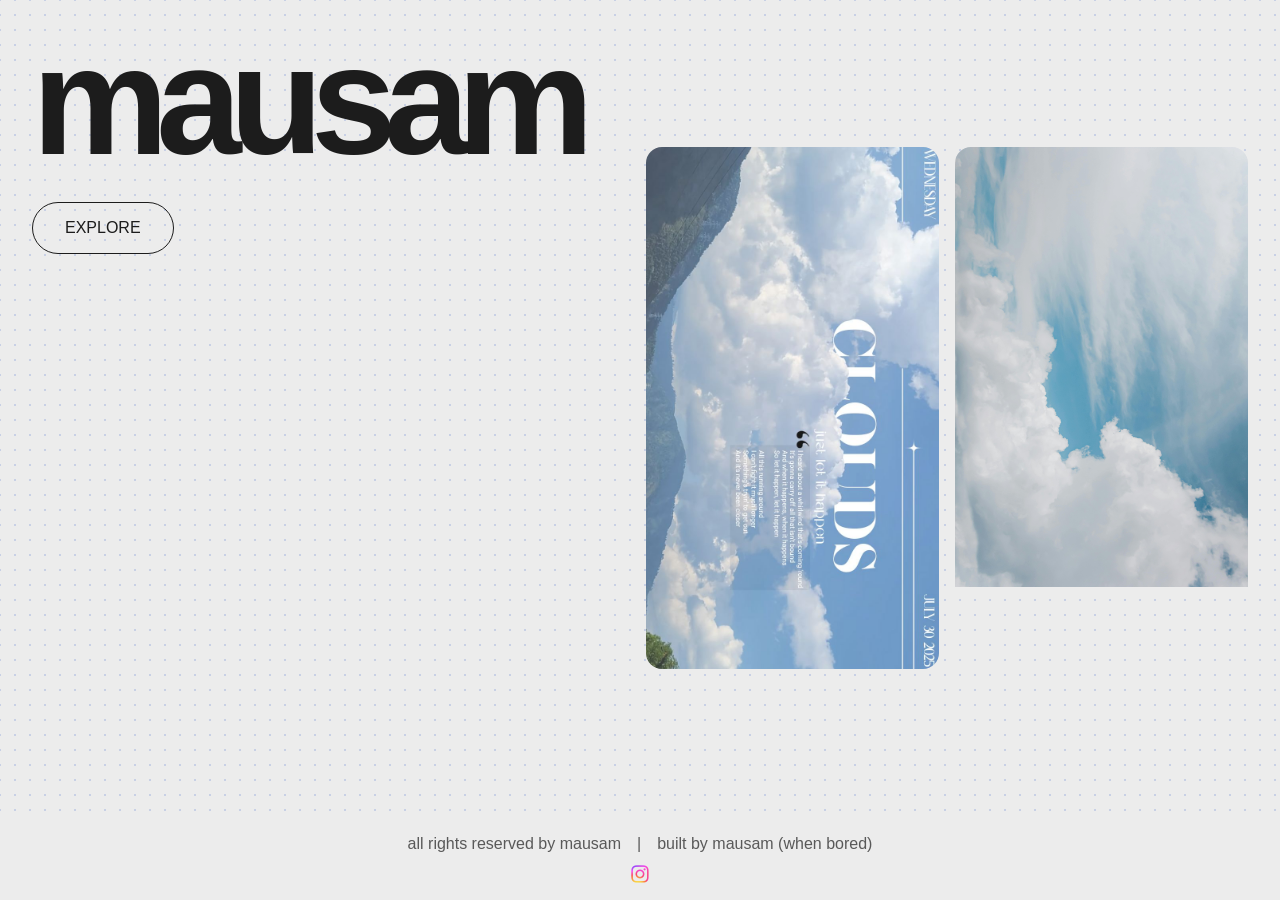
<file: index.html>
<!DOCTYPE html>
<html lang="en">

<head>

    <meta charset="UTF-8">

    <meta name="viewport" content="width=device-width, initial-scale=1.0">

    <title>mausam</title>

    <meta name="description" content="site by mausam">

    <link rel="stylesheet" href="styles/landing.css">
    
    <link rel="icon" href="assets/icons/favicon.png">

</head>

<body>

    <main>
        <canvas id="particle-bg"></canvas>
        <section class="left-side">
            <div class="title">
                <h1>mausam</h1>
            </div>
            <div class="link">
                <a href="pages/home/" class="explore-btn">EXPLORE</a>
            </div>
        </section>
        <section class="right-side">
            <!-- <div class="hero-video">
                <video autoplay muted loop playsinline>
                    <source src="assets/videos/sitevid1.mp4" type="video/mp4">
                </video>
            </div> -->
            <div class="hero-image">
                <img src="assets/images/ef6face14f99a3dabe1f2f55079314d1.jpg" alt="test image">
            </div>
            <div class="hero-image">
                <img src="assets/images/pexels-ian-panelo-33072127.jpg" alt="test image">
            </div>
        </section>
    </main>

    <footer>

        <div class="footer-top">

            <p>all rights reserved by mausam</p>

            <p>|</p>

            <p>built by mausam (when bored)</p>

        </div>


        <div class="footer-bottom">

            <a href="https://instagram.com/maw5um" target="_blank" rel="noopener noreferrer">

                <img
                    src="assets/logos/instagram.png"
                    alt="instagram logo"
                >

            </a>

        </div>

    </footer>

    <script src="scripts/landing.js"></script>

</body>

</html>
</file>
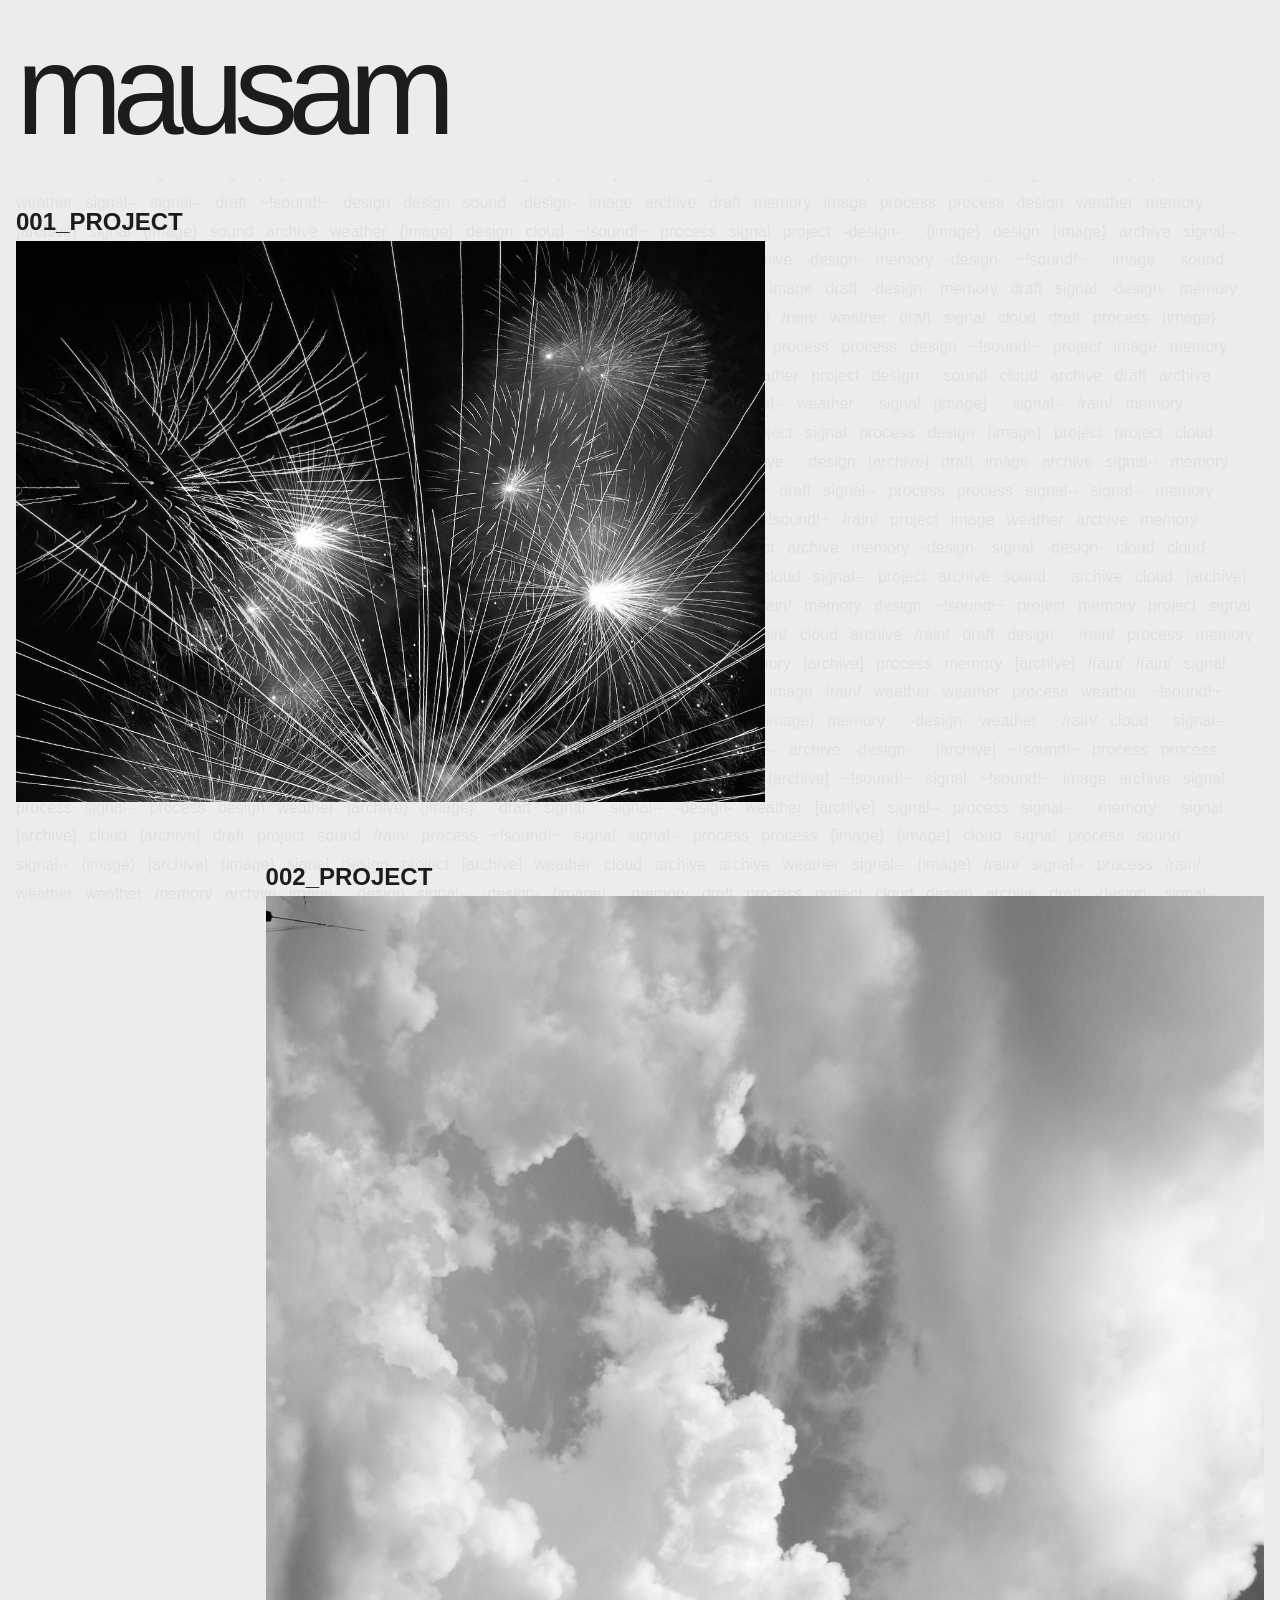
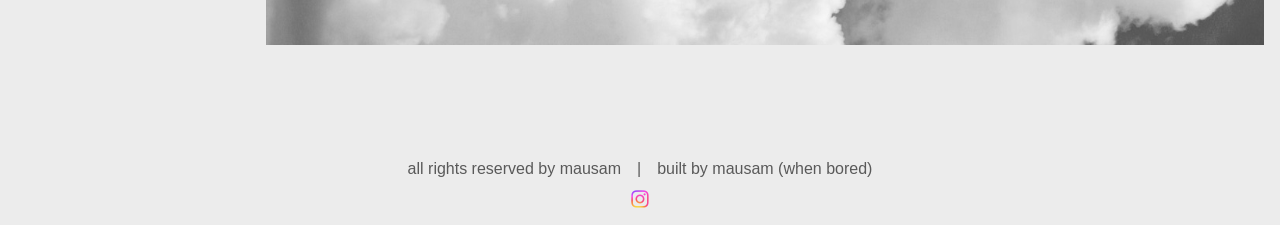
<file: pages/home/index.html>
<!DOCTYPE html>

<html lang="en">

<head>

<meta charset="UTF-8">

<meta name="viewport" content="width=device-width, initial-scale=1.0">

<title>home | mausam</title>

<meta name="description" content="archive by mausam">

<link rel="stylesheet" href="../../styles/main.css">

<link rel="icon" href="../../assets/icons/favicon.png">

</head>

<body>
    
    <div id="text-background"></div>
    
    <header>
        <a href="../home/">mausam</a>
    </header>

    <main>
        <section class="block">
            <h1><a href="../projects/001/">001_PROJECT</a></h1>
            <div class="project-image">
                <img 
                src="../../assets/images/geralt-fireworks-574739_1920.jpg"
                alt="project image"
                >
            </div>
        </section>
        <section class="block">
            <h1><a href="../projects/002/">002_PROJECT</a></h1>
            <div class="project-image">
                <img 
                src="../../assets/images/mint_foto-clouds-7050884_1920.jpg"
                alt="project image"
                >
            </div>
        </section>
    </main>
    <footer>

        <div class="footer-top">
            
            <p>all rights reserved by mausam</p>
            
            <p>|</p>
            
            <p>built by mausam (when bored)</p>

        </div>
        
        <div class="footer-bottom">

            <a href="https://instagram.com/maw5um" target="_blank" rel="noopener noreferrer">
                
                <img
                src="../../assets/logos/instagram.png"
                alt="instagram logo"
                >
            </a>

        </div>
    
    </footer>

<script src="../../scripts/main.js"></script>

</body>

</html>
</file>
<file: styles/landing.css>
/*---root---*/

:root {

    /*color*/

    --site-white: #ececec;
    --site-black: #1c1c1c;
    --site-main: #052576;

    /*typography*/

    --main-font: 'Segoe UI', Tahoma, Geneva, Verdana, sans-serif;
    --bold-font:  Impact, Haettenschweiler, 'Arial Narrow Bold', sans-serif;
    --font-sm: 0.5rem;
    --font-md: 1rem;
    --font-lg: 3rem;

    /*spacing*/
    --space-sm: 0.5rem;
    --space-md: 1rem;
    --space-lg: 2rem;
    --space-xl: 4rem;

    /*animation*/

    --transition-duration: 0.3s;
}

/*---reset---*/

* {

    margin: 0;
    padding: 0;

    box-sizing: border-box;
}

img,
video {

    width: 100%;

    display: block;
}

a {

    text-decoration: none;

    color: inherit;
}

ul,
ol {

    list-style: none;
}

button {

    border: none;

    background: none;

    font: inherit;

    cursor: pointer;
}

input,
textarea,
select {

    font: inherit;

    border: none;

    outline: none;

    background: none;
}

/*---global---*/

body {

    background: var(--site-white);
    color: var(--site-black);

    font-family: var(--main-font);

    overflow-x: hidden;

    min-height: 100vh;

    display: flex;

    flex-direction: column;

}

::selection {

    background: var(--site-main);

    color: var(--site-white);
}

html {

    scroll-behavior: smooth;
}

h1,
h2,
h3,
h4,
h5,
h6 {

    font-family: var(--bold-font);

    line-height: 0.9;
}

p {

    line-height: 1.5;
}

section {

    padding: 0;
}

/*---main---*/

main {

    flex: 1;

    display: grid;

    grid-template-columns:
        0.8fr 1.2fr;

    gap: var(--space-xl);

    padding: var(--space-lg);

    align-items: center;

    position: relative;
}

/*---background---*/

#particle-bg {
    position: absolute;
    inset: 0;

    width: 100%;
    height: 100%;

    z-index: 0;

    pointer-events: none;
}

.left-side,
.right-side {
    position: relative;
    z-index: 1;
}

/*---left side---*/

.left-side {

    display: flex;

    flex-direction: column;

    justify-content: flex-start;

    gap: var(--space-lg);

    position: sticky;

    top: var(--space-lg);

    align-self: start;
}



/*---title---*/

.title h1 {

    font-size: clamp(4rem, 12vw, 10rem);

    line-height: 0.9;

    letter-spacing: -0.08em;

    text-transform: lowercase;
}



/*---explore button---*/

.link {

    display: flex;
}


.explore-btn {

    padding:
        var(--space-md)
        var(--space-lg);

    border:
        1px solid var(--site-black);

    border-radius: 999px;

    transition:
        background var(--transition-duration),
        color var(--transition-duration);
}


.explore-btn:hover {

    background: var(--site-black);

    color: var(--site-white);
}



/*---right side---*/

.right-side {

    display: grid;

    grid-template-columns: repeat(2, 1fr);

    gap: var(--space-md);

    width: 100%;
}



/*---media blocks---*/

.hero-video,
.hero-image {

    width: 100%;

    border-radius: 1rem;

    overflow: hidden;

    transition: transform var(--transition-duration);
}



/* no forced aspect ratio */
.hero-video video,
.hero-image img {

    width: 100%;

    height: auto;

    display: block;
}



/* hover effect */

.hero-video:hover,
.hero-image:hover {

    transform: scale(1.02);
}

/*---footer---*/

footer {
    
    width: 100%;

    background: var(--site-white);
    color: var(--site-black);

    padding: var(--space-md) var(--space-sm);

    display: flex;
    flex-direction: column;
    align-items: center;
    justify-content: center;

    gap: var(--space-sm);
}

.footer-top {

    display: flex;

    flex-wrap: wrap;

    gap:var(--space-md);

    font-size: var(--font-md);

    opacity: 0.7;
}


.footer-bottom {

    display: flex;

    gap: var(--space-md);
}

.footer-bottom img {

    width: 20px;

    opacity: 0.7;

    transition:
        opacity var(--transition-duration),
        transform var(--transition-duration);
}

.footer-bottom img:hover {

    opacity: 1;

    transform: translateY(-2px);
}
</file>
<file: styles/main.css>
/*---root---*/
:root {
    
    /*color*/

    --site-white: #ececec;
    --site-black: #1c1c1c;
    --site-main: #052576;

    /*typography*/

    --main-font: 'Segoe UI', Tahoma, Geneva, Verdana, sans-serif;
    --bold-font:  Impact, Haettenschweiler, 'Arial Narrow Bold', sans-serif;
    --font-sm: 0.5rem;
    --font-md: 1rem;
    --font-lg: 3rem;

    /*spacing*/
    --space-sm: 0.5rem;
    --space-md: 1rem;
    --space-lg: 2rem;
    --space-xl: 4rem;

    /*animation*/

    --transition-duration: 0.3s;
}

/*---reset---*/

* {

    margin: 0;
    padding: 0;

    box-sizing: border-box;
}

img,
video {

    width: 100%;

    display: block;
}

a {

    text-decoration: none;

    color: inherit;
}

ul,
ol {

    list-style: none;
}

button {

    border: none;

    background: none;

    font: inherit;

    cursor: pointer;
}

input,
textarea,
select {

    font: inherit;

    border: none;

    outline: none;

    background: none;
}

/*---global---*/

body {

    background: var(--site-white);
    color: var(--site-black);

    font-family: var(--main-font);

    overflow-x: hidden;

    min-height: 100vh;

    display: flex;

    flex-direction: column;
}

::selection {

    background: var(--site-main);

    color: var(--site-white);
}

html {

    scroll-behavior: smooth;
}

h1,
h2,
h3,
h4,
h5,
h6 {

    font-family: var(--bold-font);

    line-height: 0.9;
}

p {

    line-height: 1.5;
}

section {

    padding: 0;
}

/*---background---*/

#text-background {

    position: fixed;

    inset: 0;

    overflow: hidden;

    z-index: 0;

    pointer-events: none;

    padding: 1rem;

    line-height: 1.8;

    font-size: 1rem;

    color: rgba(28, 28, 28, 0.05);

}

#text-background span {

    display: inline-block;

    margin-right: 0.5rem;

}

header,
main,
footer {

    position: relative;

    z-index: 1;

}

/*---header---*/

header {

    position: relative;

    z-index: 2;

    background: var(--site-white);
    color: var(--site-black);
    padding:
        var(--space-lg)
        var(--space-md);

}

header a {

    font-family: var(--bold-font);

    font-size:
        clamp(
            3rem,
            10vw,
            8rem
        );

    line-height: 0.9;

    letter-spacing: -0.08em;

    text-transform: lowercase;

}

/*---main---*/

main {

    flex: 1;

    display: grid;

    grid-template-rows: auto 1fr auto;

    gap: var(--space-lg);

    padding: var(--space-lg) var(--space-md);

    align-items: center;

    position: relative;

    gap: var(--space-xl);

}

/*---blocks---*/

.block {

    display: flex;

    flex-direction: column;

    gap: var(--space-sm);

}

.block h2 {

    font-size:
        clamp(
            2rem,
            5vw,
            4rem
        );

    letter-spacing: -0.04em;

}

.block img {

    width: 100%;

    height: auto;

    display: block;

    transition:
        transform
        var(--transition-duration);

}

.block:hover img {

    transform: scale(1.01);
    filter: none;

}

.block:nth-child(odd) {

    width: 60%;

}

.block:nth-child(even) {

    width: 80%;

    margin-left: auto;

}

.project-image {

    aspect-ratio: 4 / 3;

    overflow: hidden;

}

.project-image img {

    filter:
        grayscale(100%);

}

/*---footer---*/

footer {
    
    width: 100%;

    background: var(--site-white);
    color: var(--site-black);

    padding: var(--space-md) var(--space-sm);

    display: flex;
    flex-direction: column;
    align-items: center;
    justify-content: center;

    gap: var(--space-sm);
}

.footer-top {

    display: flex;

    flex-wrap: wrap;

    gap:var(--space-md);

    font-size: var(--font-md);

    opacity: 0.7;
}


.footer-bottom {

    display: flex;

    gap: var(--space-md);
}

.footer-bottom img {

    width: 20px;

    opacity: 0.7;

    transition:
        opacity var(--transition-duration),
        transform var(--transition-duration);
}

.footer-bottom img:hover {

    opacity: 1;

    transform: translateY(-2px);
}
</file>
